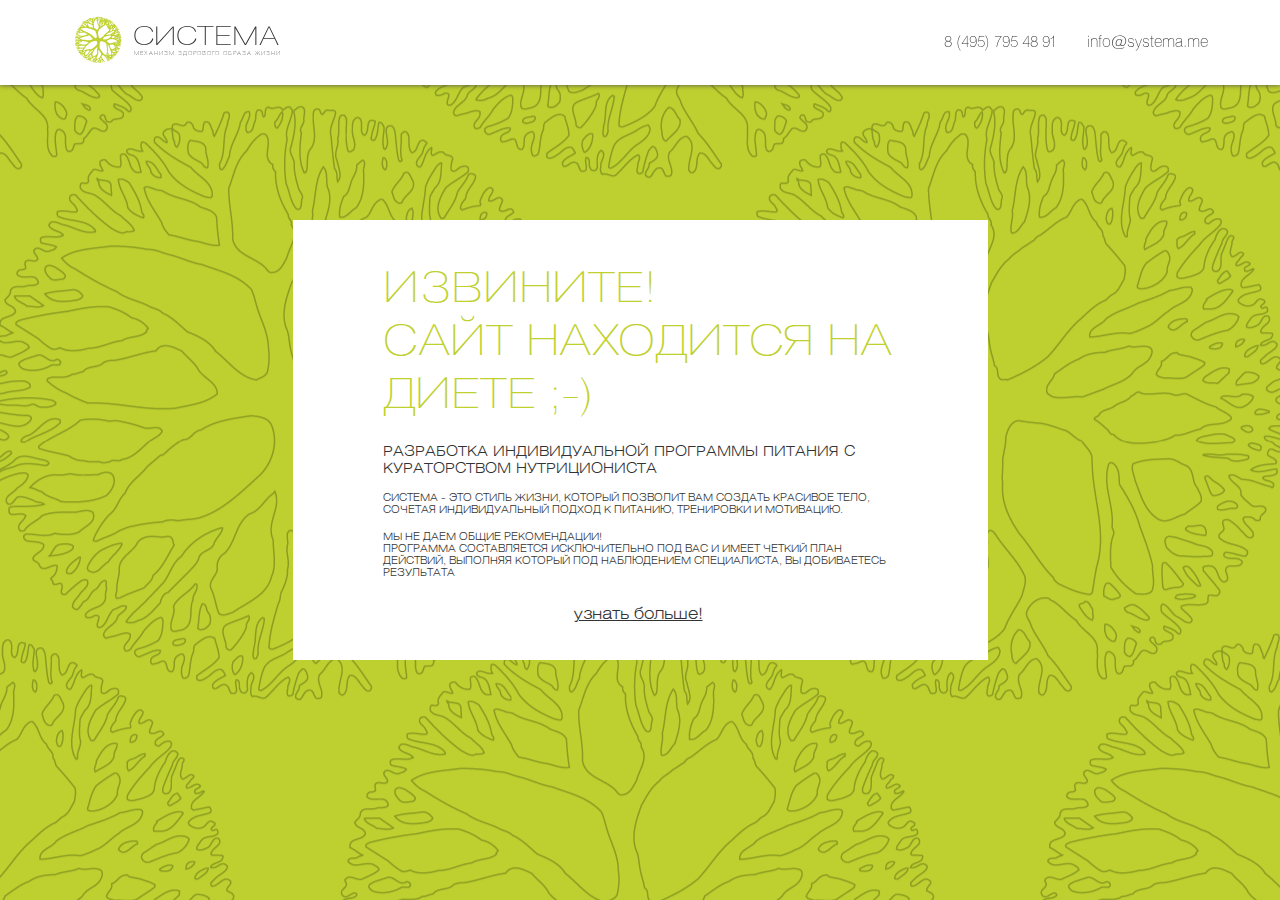
<file: index.html>
<!DOCTYPE html>
<html>
<head>
    <meta http-equiv="Content-Type" content="text/html; charset=utf-8"/>
    <meta name="viewport" content="width=device-width, initial-scale=1">
    <title>Sistema.me</title>
    <link href="styles/styles.css" type="text/css" rel="stylesheet"/>
    <link href="styles/font.css" type="text/css" rel="stylesheet"/>
    <link href="images/icomoon/style.css" type="text/css" rel="stylesheet">
</head>
<body>
    <div id="header">
        <div class="nav center">
            <a class="logo icon-logo" href="http://sistema.me/">
                <div class="logo-text-big">СИСТЕМА</div>
                <div class="logo-text-small">МЕХАНИЗМ ЗДОРОВОГО ОБРАЗА ЖИЗНИ</div>
            </a>

            <a href="mailto:info@systema.me" class="fr">info@systema.me</a>
            <p class="fr">8 (495) 795 48 91</p>
        </div>
    </div>

    <div id="content">
        <h1>извините!</br>сайт находится на диете ;-)</h1>
        <h2>разработка индивидуальной программы питания с кураторством нутрициониста</h2>
        <p>система - это стиль жизни, который позволит вам создать красивое тело, сочетая индивидуальный подход к питанию,
            тренировки и мотивацию.
        </p>
        <p>мы не даем общие рекомендации!<br/> программа составляется исключительно под вас и имеет четкий план действий,
        выполняя который под наблюдением специалиста, вы добиваетесь результата</p>
        <a href="download/presentation.pdf">узнать больше!</a>
    </div>
</body>
</html>
</file>
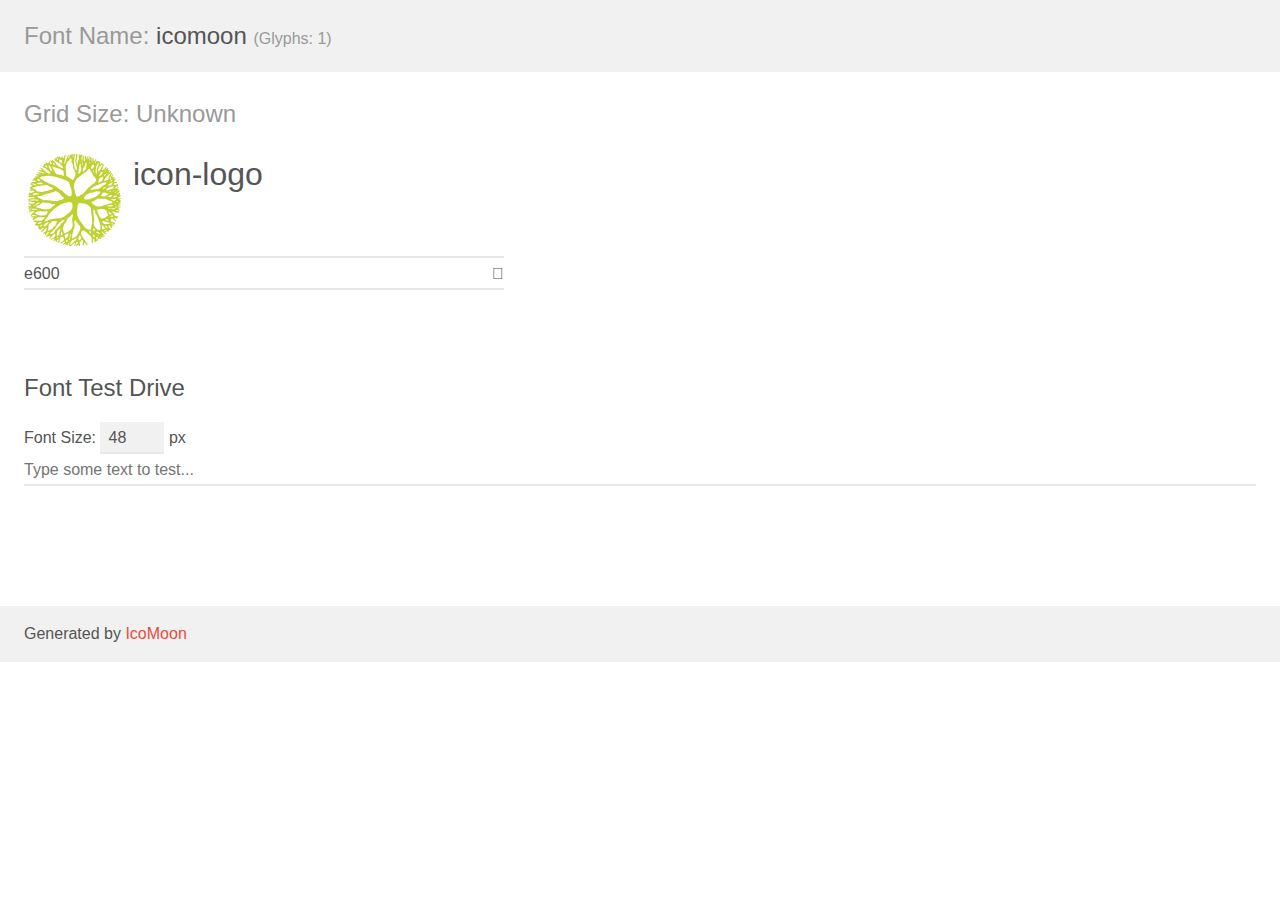
<file: images/icomoon/demo.html>
<!doctype html>
<html>
<head>
	<meta charset="utf-8">
	<title>IcoMoon Demo</title>
	<meta name="description" content="An Icon Font Generated By IcoMoon.io">
	<meta name="viewport" content="width=device-width">
	<link rel="stylesheet" href="demo-files/demo.css">
	<link rel="stylesheet" href="style.css"></head>
<body>
	<div class="bgc1 clearfix">
		<h1 class="mhmm mvm"><span class="fgc1">Font Name:</span> icomoon <small class="fgc1">(Glyphs:&nbsp;1)</small></h1>
	</div>
	<div class="clearfix mhl ptl">
		<h1 class="mvm mtn bshadow fgc1">Grid Size: Unknown</h1>
		<div class="glyph fs1">
			<div class="clearfix bshadow0 pbs">
				<span class="icon-logo"></span><span class="mls"> icon-logo</span>
			</div>
			<fieldset class="fs0 size1of1 clearfix hidden-false">
				<input type="text" readonly value="e600" class="unit size1of2" />
				<input type="text" maxlength="1" readonly value="&#xe600;" class="unitRight size1of2 talign-right" />
			</fieldset>
			<div class="fs0 bshadow0 clearfix hidden-true">
				<span class="unit pvs fgc1">liga: </span>
				<input type="text" readonly value="" class="liga unitRight" />
			</div>
		</div>
	</div>

	<!--[if gt IE 8]><!-->
	<div class="mhl clearfix mbl">
		<h1>Font Test Drive</h1>
		<label>
			Font Size: <input id="fontSize" type="number" class="textbox0 mbm"
			min="8" value="48" />
			px
		</label>
		<input id="testText" type="text" class="phl size1of1 mvl"
		placeholder="Type some text to test..." value=""/>
		</label>
		<div id="testDrive" class="icon-">&nbsp;
		</div>
	</div>
	<!--<![endif]-->
	<div class="bgc1 clearfix">
		<p class="mhl">Generated by <a href="https://icomoon.io/app">IcoMoon</a></p>
	</div>

	<script src="demo-files/demo.js"></script>
</body>
</html>
</file>
<file: styles/styles.css>
* { margin: 0; padding: 0; font-family: "HeliosExtLight"; }
a { text-decoration: none; }
.fl { float: left; }
.fr { float: right; }
.center { margin: 0 auto; }
body { background: url("../images/background.png") center 115%; }

p, h1, h2, span { text-transform: uppercase; }
a, p, #content h2 { color: #333; }

#header {
    width: 100%;
    position: fixed;
    background-color: #fff;
    z-index: 900;
    box-shadow: 0px 0px 5px 0px rgba(78, 77, 77, 1);
}

.center {
    margin: 0 auto;
    max-width: 1165px;
}

.icon-logo:before {
    position: absolute;
}

.nav > a.logo.icon-logo {
    float: left;
    height: 5.31em;
    padding-top: 0.94em;
    box-sizing: border-box;
    font-size: 16px;
}

.logo div {
    padding-left: 60px;
    font-family: "HeliosExtThin";
}
.logo-text-big {
    font-size: 26px;
    padding-top: 10px;
}

.logo-text-small {
    font-size: 5px;
    letter-spacing: 1px;
    margin-left: 1px;
}

.contacts {
    float: right;
    width: 285px;
    height: 85px;
}

.nav > a, .nav > p {
    font-family: "HeliosThin";
    font-size: 16px;
    padding: 33px 15px;
}

#content {
    position: relative;
    overflow: hidden;
    top: 220px;
    max-width: 515px;
    height: auto;
    background-color: #fff;
    margin: 0 auto 80px auto;
    padding: 45px 90px 10px 90px;
}

h1 {
    font-size: 42px;
    color: #BFD12F;
    font-family: "HeliosExtThin";
    font-weight: 500;
}
h2 {
    font-size: 14px;
    padding-top: 20px;
    font-weight: 500;
}

#content p {
    font-size: 10px;
    padding-top: 15px;
}

#content a {
    display: inline-block;
    margin: 25px 191px;
    text-decoration: underline;
}
#content a:hover { text-decoration: none; }

@media screen and (max-width: 540px) {
    .nav a, .nav p {  padding: 12px 15px; }
    #content { padding: 30px 30px 10px 30px; }
    #content a { margin: 25px auto; }
}
</file>
<file: styles/font.css>
@font-face {
    font-family: 'HeliosExtLight';
    src:url('../fonts/HeliosExtLight/HeliosExtLight.eot');
    src:url('../fonts/HeliosExtLight/HeliosExtLight.eot') format('embedded-opentype'),
    url('../fonts/HeliosExtLight/HeliosExtLight.woff') format('woff'),
    url('../fonts/HeliosExtLight/HeliosExtLight.ttf') format('truetype'),
    url('../fonts/HeliosExtLight/HeliosExtLight.svg') format('svg');
    font-weight: normal;
    font-style: normal;
}

@font-face {
    font-family: 'HeliosThin';
    src:url('../fonts/HeliosThin/HeliosThin.eot');
    src:url('../fonts/HeliosThin/HeliosThin.eot') format('embedded-opentype'),
    url('../fonts/HeliosThin/HeliosThin.woff') format('woff'),
    url('../fonts/HeliosThin/HeliosThin.ttf') format('truetype'),
    url('../fonts/HeliosThin/HeliosThin.svg') format('svg');
    font-weight: normal;
    font-style: normal;
}

@font-face {
    font-family: 'HeliosExtThin';
    src:url('../fonts/HeliosExtThin/HeliosExtThin.eot');
    src:url('../fonts/HeliosExtThin/HeliosExtThin.eot') format('embedded-opentype'),
    url('../fonts/HeliosExtThin/HeliosExtThin.woff') format('woff'),
    url('../fonts/HeliosExtThin/HeliosExtThin.ttf') format('truetype'),
    url('../fonts/HeliosExtThin/HeliosExtThin.svg') format('svg');
    font-weight: normal;
    font-style: normal;
}
</file>
<file: images/icomoon/style.css>
@font-face {
	font-family: 'icomoon';
	src:url('fonts/icomoon.eot?-2p2wws');
	src:url('fonts/icomoon.eot?#iefix-2p2wws') format('embedded-opentype'),
		url('fonts/icomoon.woff?-2p2wws') format('woff'),
		url('fonts/icomoon.ttf?-2p2wws') format('truetype'),
		url('fonts/icomoon.svg?-2p2wws#icomoon') format('svg');
	font-weight: normal;
	font-style: normal;
}

[class^="icon-"], [class*=" icon-"] {
	font-family: 'icomoon';
	speak: none;
	font-style: normal;
	font-weight: normal;
	font-variant: normal;
	text-transform: none;
	line-height: 1;

	/* Better Font Rendering =========== */
	-webkit-font-smoothing: antialiased;
	-moz-osx-font-smoothing: grayscale;
}

.icon-logo:before {
    font-family: "icomoon";
	content: "\e600";
	color: #BFD12F;
	font-size: 3.125em;/*50px;*/
    float: left;
}
</file>
<file: images/icomoon/demo-files/demo.css>
body {
	padding: 0;
	margin: 0;
	font-family: sans-serif;
	font-size: 1em;
	line-height: 1.5;
	color: #555;
	background: #fff;
}
h1 {
	font-size: 1.5em;
	font-weight: normal;
}
small {
	font-size: .66666667em;
}
a {
	color: #e74c3c;
	text-decoration: none;
}
a:hover, a:focus {
	box-shadow: 0 1px #e74c3c;
}
.bshadow0, input {
	box-shadow: inset 0 -2px #e7e7e7;
}
input:hover {
	box-shadow: inset 0 -2px #ccc;
}
input, fieldset {
	font-size: 1em;
	margin: 0;
	padding: 0;
	border: 0;
}
input {
	color: inherit;
	line-height: 1.5;
	height: 1.5em;
	padding: .25em 0;
}
input:focus {
	outline: none;
	box-shadow: inset 0 -2px #449fdb;
}
.glyph {
	font-size: 16px;
	width: 15em;
	padding-bottom: 1em;
	margin-right: 4em;
	margin-bottom: 1em;
	float: left;
	overflow: hidden;
}
.liga {
	width: 80%;
	width: calc(100% - 2.5em);
}
.talign-right {
	text-align: right;
}
.talign-center {
	text-align: center;
}
.bgc1 {
	background: #f1f1f1;
}
.fgc1 {
	color: #999;
}
.fgc0 {
	color: #000;
}
p {
	margin-top: 1em;
	margin-bottom: 1em;
}
.mvm {
	margin-top: .75em;
	margin-bottom: .75em;
}
.mtn {
	margin-top: 0;
}
.mtl, .mal {
	margin-top: 1.5em;
}
.mbl, .mal {
	margin-bottom: 1.5em;
}
.mal, .mhl {
	margin-left: 1.5em;
	margin-right: 1.5em;
}
.mhmm {
	margin-left: 1em;
	margin-right: 1em;
}
.mls {
	margin-left: .25em;
}
.ptl {
	padding-top: 1.5em;
}
.pbs, .pvs {
	padding-bottom: .25em;
}
.pvs, .pts {
	padding-top: .25em;
}
.clearfix {
	zoom: 1;
}
.unit {
	float: left;
}
.unitRight {
	float: right;
}
.size1of2 {
	width: 50%;
}
.size1of1 {
	width: 100%;
}
.clearfix:before, .clearfix:after {
	content: " ";
	display: table;
}
.clearfix:after {
	clear: both;
}
.hidden-true {
	display: none;
}
.textbox0 {
	width: 3em;
	background: #f1f1f1;
	padding: .25em .5em;
	line-height: 1.5;
	height: 1.5em;
}
#testDrive {
	padding-top: 24px;
	line-height: 1.5;
}
.fs0 {
	font-size: 16px;
}
.fs1 {
	font-size: 32px;
}
</file>
